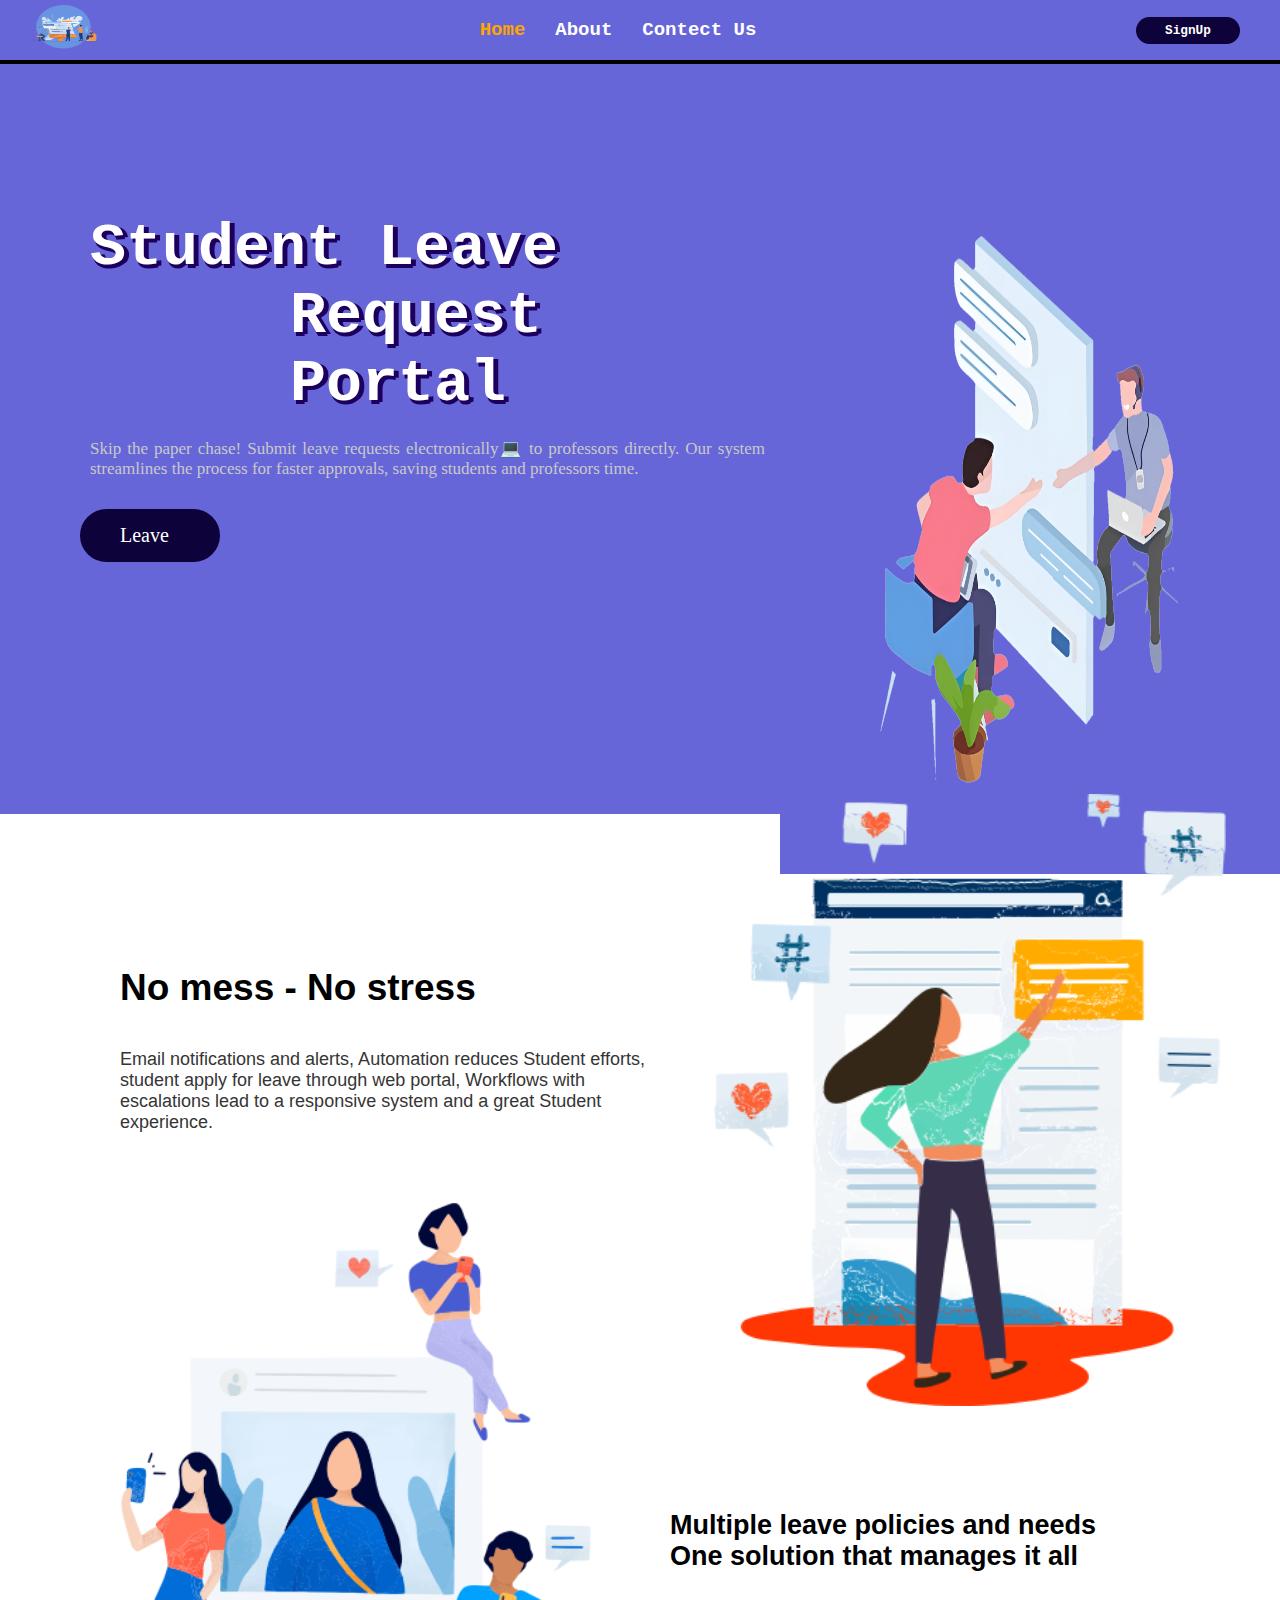
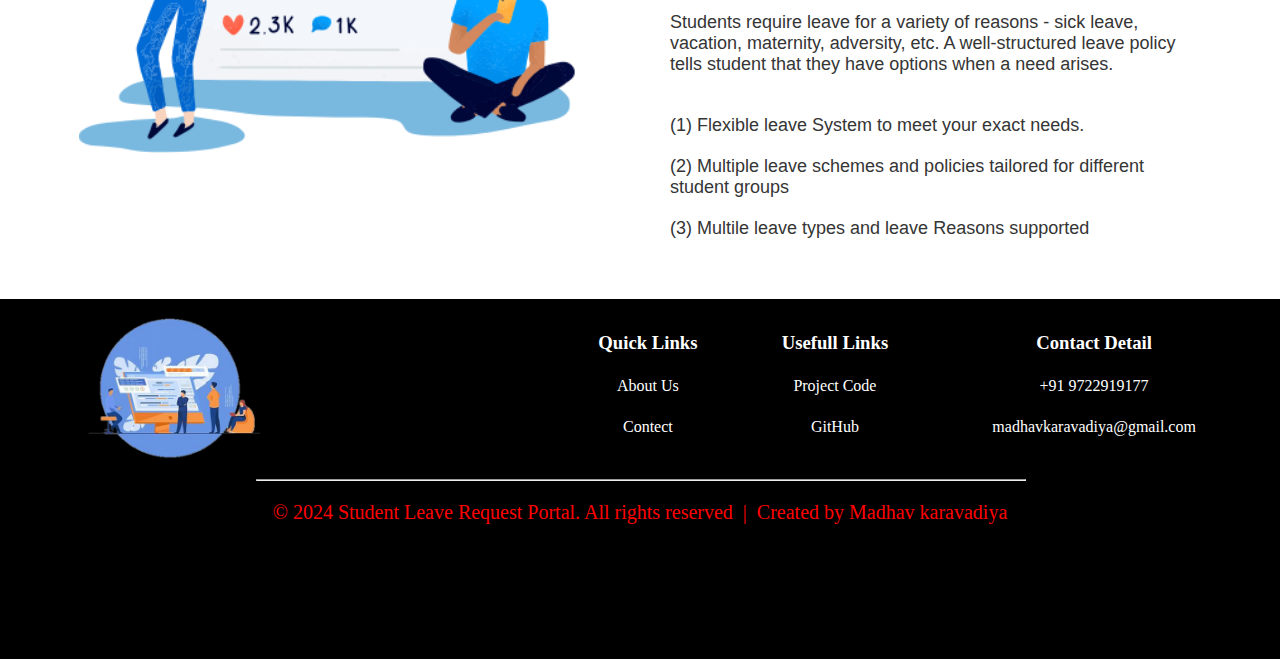
<file: index.html>
<!DOCTYPE html>
<html lang="en">

<head>
    <meta charset="UTF-8">
    <meta name="viewport" content="width=device-width, initial-scale=1.0">
    <title>Index</title>
    <link rel="stylesheet" href="index.css">
</head>

<body>
    <header class="header-containor">
        <div class="logo-containor">
            <img class="header-content logo" src="./images/newLogo.png" alt="logo">
        </div>

        <div class="header-content-containor">
            <div style="color: orange;" class="header-content header-div">Home</div>
            <div class="header-content header-div"><a href="./Sign Up/signup.html">About</a></div>
            <div class="header-content header-div"><a href="./Sign Up/signup.html">Contect Us</a></div>
        </div>

        <div class="header-btn-containor">
            <h6 class="login-btn"><a href="./Sign Up/signup.html">SignUp</a></h6>
        </div>
    </header>

    <hr style="border: 2px solid black;">

    <div class="Homepage">
        <div class="home-page-content home-title">
            <p class="home-title1">Student Leave</p>
            <p class="home-title2">Request Portal</p>
            <div class="tagline-containor">
                <div class="tagline">Skip the paper chase! Submit leave requests electronically💻 to professors
                    directly. Our system streamlines the process for faster approvals, saving students and professors
                    time.
                </div>
            </div>
            <a class="explore-btn-containor" href="./Sign Up/signup.html">
                Leave
            </a>
        </div>
        <div class=" home-page-content img1 home-img">
            <img class="home-img" src="./images/Home1.png" alt="img1">
        </div>
    </div>

    <section class="digital-marketing-service" id="digital-marketing-section">
        <div class="row align-items-center">
            <div class="main-containor-1 col-12 col-lg-7 grid-margin grid-margin-lg-0" data-aos="fade-right">
                <h3 class=" first-content m-0">No mess - No stress</h3>
                <div class="col-lg-7 col-xl-6 p-0">
                    <!-- <p class=" second-content py-4 m-0 text-muted"> -->
                    <div class="text-muted py-4 m-0 second-content">
                        Email notifications and alerts,
                        Automation reduces Student efforts, 
                        student apply for leave through web portal, 
                        Workflows with escalations lead to a responsive system and a great Student experience.
                    </div>
                    <!-- </p> -->
                </div>
            </div>
            <div class="col-12 col-lg-5 p-0 img-digital grid-margin grid-margin-lg-0" data-aos="fade-left">
                <img src="./images/Group1.png" alt="" class="img-fluid1">
            </div>
        </div>

        <div class="row align-items-center">
            <div class="col-12 col-lg-7 text-center flex-item grid-margin" data-aos="fade-right">
                <img src="./images/Group2.png" alt="" class="img-fluid2">
            </div>
            <div style="margin-bottom: 40px;" class="main-content-2 col-12 col-lg-5 flex-item grid-margin"
                data-aos="fade-left">
                <h3 style="padding-top: 60px; padding-bottom: 40px;" class="forth-content m-0">Multiple leave policies
                    and needs
                    <br>One solution that manages it all
                </h3>
                <div class="col-lg-9 col-xl-8 p-0">
                    <p class="fifth-content py-4 m-0 text-muted">Students require leave for a variety of reasons - sick
                        leave, vacation, maternity, adversity, etc. A well-structured leave policy tells student that
                        they have options when a need arises.
                    </p>
                    <p class="sixth-content pb-2 font-weight-medium text-muted">
                    <ul>
                        <li class="sixth-content pb-2 font-weight-medium text-muted">(1) Flexible leave System to meet
                            your exact needs.
                        </li>
                        <li class="sixth-content pb-2 font-weight-medium text-muted">(2) Multiple leave schemes and
                            policies tailored for different student groups
                        </li>
                        <li class="sixth-content pb-2 font-weight-medium text-muted"> (3) Multile leave types and leave
                            Reasons supported</li>
                    </ul>
                    </p>
                </div>
            </div>
        </div>
    </section>

    <footer>

        <div class="f1">
            <ul class=" foot foot-img">
                <img class="footer-img" src="./images/newLogo.png" alt="">
            </ul>

            <ul class="foot foot1">
                <h3>Quick Links</h3>
                <li><a href="./FacultyListPage/list.html"> About Us</a></li>
                <li><a href="./Contect/contect.html"> Contect</a></li>
            </ul>
            <ul class="foot foot2">
                <h3>Usefull Links</h3>
                <li><a href="https://github.com/madhavpatel236/Student-Leave-Application-Portal">Project Code</a></li>
                <li><a href="https://github.com/madhavpatel236">GitHub </a></li>
            </ul>
            <ul class="foot foot3">
                <h3>Contact Detail</h3>
                <li>+91 9722919177</li>
                <li> <a href="https://mail.google.com/mail/u/2/?hl=en_GB#inbox?compose=new">madhavkaravadiya@gmail.com
                    </a></li>
            </ul>
        </div>

        <hr style="width: 60%; margin-left: 20%; margin-bottom: 20px;  margin-top: 20px;">
        </hr>

        <div class="rights">
            <p>© 2024 Student Leave Request Portal. All rights reserved | Created by Madhav karavadiya</p>
        </div>

    </footer>


</body>

</html>
</file>
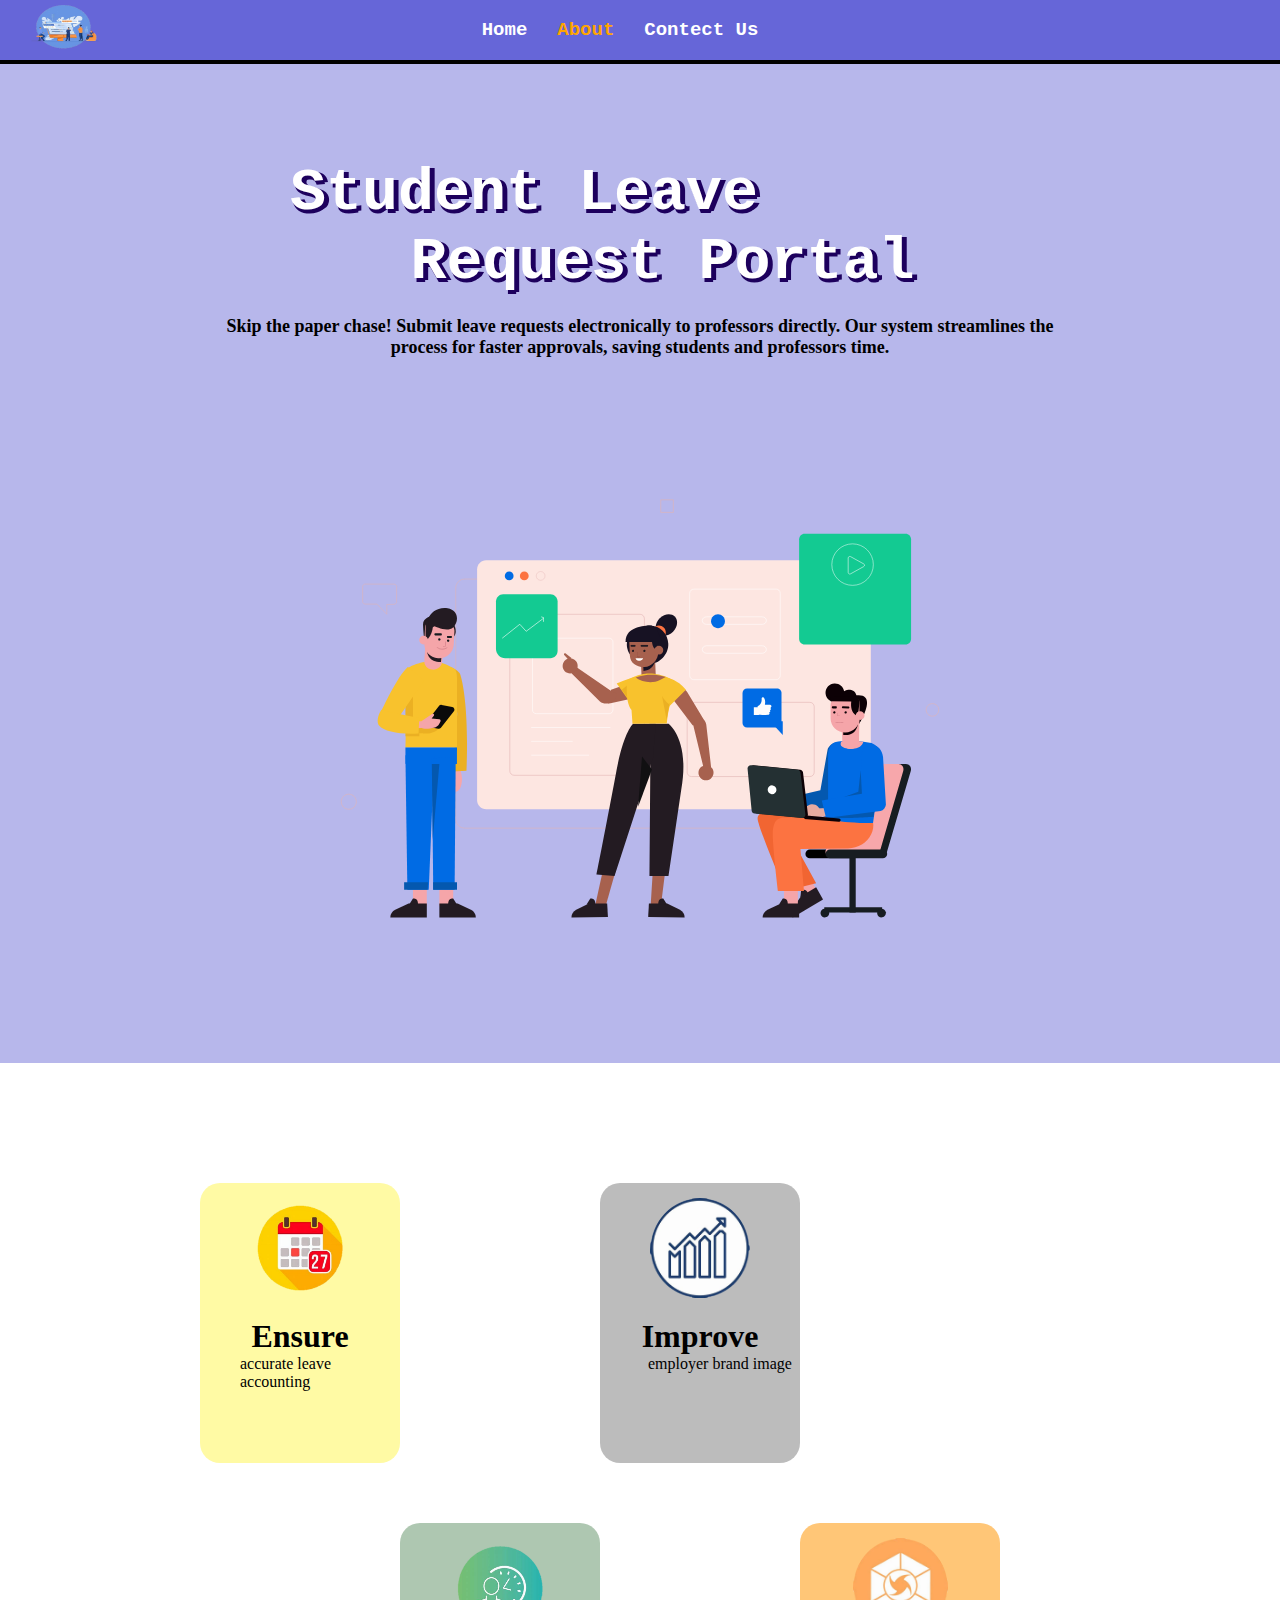
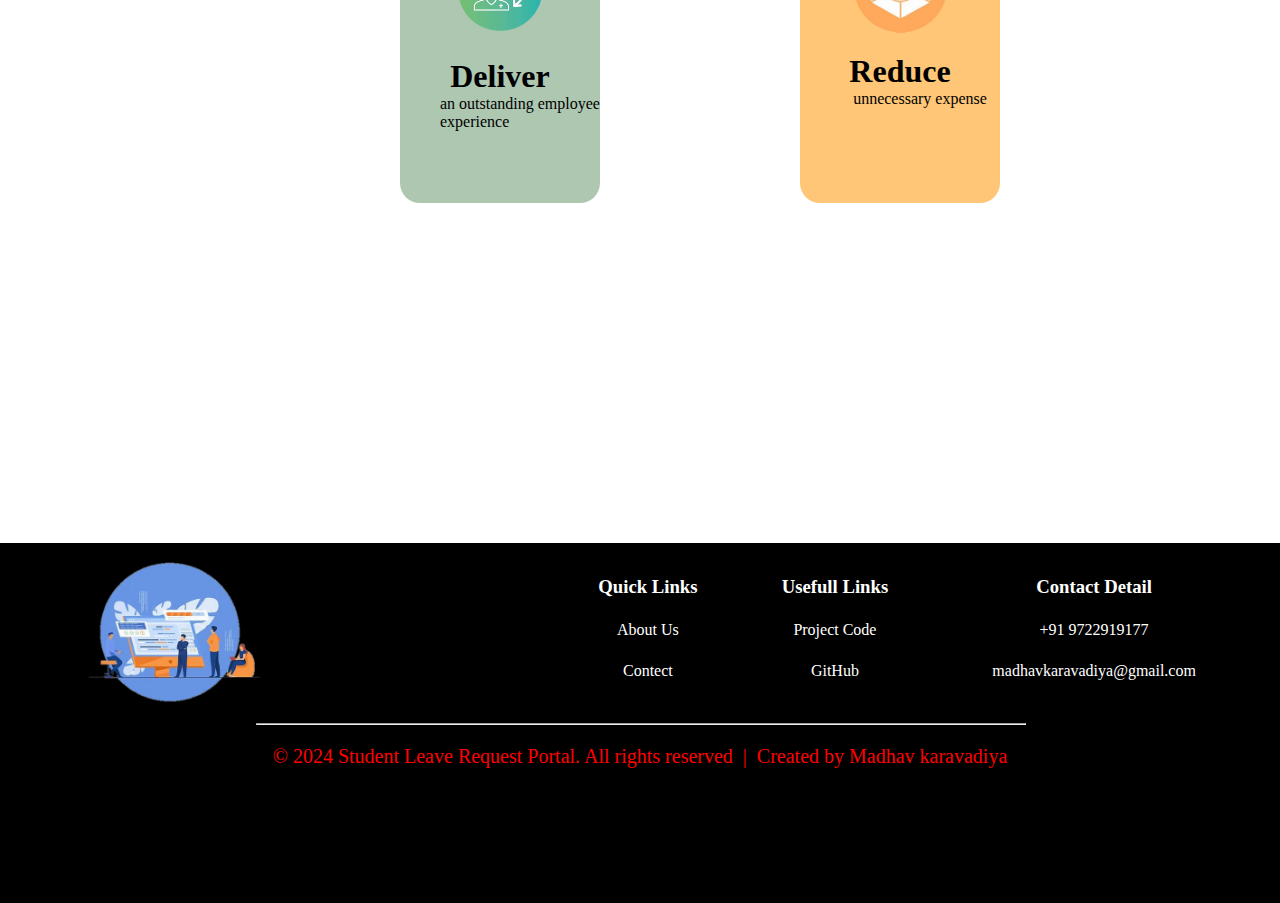
<file: About/about.html>
<!DOCTYPE html>
<html lang="en">

<head>
    <meta charset="UTF-8">
    <meta name="viewport" content="width=device-width, initial-scale=1.0">
    <title>About</title>
    <link rel="stylesheet" href="about.css">
</head>

<body>
    <header class="header-containor">
        <div class="logo-containor">
            <img class="header-content logo" src="../images/newLogo.png" alt="logo">
        </div>
        <div class="header-content-containor">
            <div  class="header-content header-div"><a href="../AfterLoginScreen/secondScreen.html">Home</a></div>
            <div style="color: orange;" class="header-content header-div">About</div>
            <div class="header-content header-div"><a href="../Contect/contect.html">Contect Us</a></div>
        </div>
        <div class="header-btn-containor">
            <!-- <h6 class="login-btn"><a href="../index.html"></a></h6> -->
        </div>
    </header>

    <hr style="border: 2px solid black;">

    <div class="banner">
        <div class="container">
            <h1 class="font-weight-semibold c-1">Student Leave  <br> <h1 class="br">Request Portal</h1></h1>
            <h6 class="font-weight-normal text-muted pb-3">Skip the paper chase! Submit leave requests electronically to professors directly. Our system streamlines the process for faster approvals, saving students and professors time.</h6>
            <img src="../images/Group171.svg" alt="aboutImg" class="img-fluid">
        </div>
    </div>

    <div class="Homepage2">

        <div class="innerblock">
            <div class="inner1">
                <img class="ensure-img" src="../images/ensure.png" alt="">
                <h1 class="text-1">Ensure</h1>
                <p class="text-1 inner-text-1">accurate leave accounting
                <p>
            </div>
            <div class="inner4">
                <img class="improve-img" src="../images/impore.png" alt="">
                <h1 class="text-1">Improve</h1>
                <p class="text-1 inner-text-1">employer brand image
                <p>
            </div>
        </div>
        <div class="innerblock2">
            <div class="inner3">
                <img class="deliver-img" src="../images/deliver.png" alt="">
                <h1 class="text-1">Deliver</h1>
                <p class="text-1 inner-text-1">an outstanding employee experience
                <p>
            </div>
            <div class="inner2">
                <img class="reduce-img" src="../images/reduce.png" alt="">
                <h1 class="text-1">Reduce</h1>
                <p class="text-1 inner-text-1">unnecessary expense
                <p>
            </div>
        </div>

    </div>

    <footer>
        
        <div class="f1">
            <ul class=" foot foot-img">
                <img class="footer-img" src="../images/newLogo.png" alt="">
            </ul>

            <ul class="foot foot1">
                <h3>Quick Links</h3>
                <li><a href="../About/about.html"> About Us</a></li>
                <li><a href="../Contect/contect.html"> Contect</a></li>
            </ul>
            <ul class="foot foot2">
                <h3>Usefull Links</h3>
                <li><a href="https://github.com/madhavpatel236/Student-Leave-Application-Portal">Project Code</a></li>
                <li><a href="https://github.com/madhavpatel236">GitHub </a></li>
            </ul>
            <ul class="foot foot3">
                <h3>Contact Detail</h3>
                <li>+91 9722919177</li>
                <li> <a href="https://mail.google.com/mail/u/2/?hl=en_GB#inbox?compose=new">madhavkaravadiya@gmail.com </a></li>
            </ul>
        </div>

        <hr style="width: 60%; margin-left: 20%; margin-bottom: 20px;  margin-top: 20px;">
            </hr>
            <div class="rights">
                <p>© 2024 Student Leave Request Portal. All rights reserved | Created by Madhav karavadiya</p>
            </div>

    </footer>
</body>

</html>
</file>
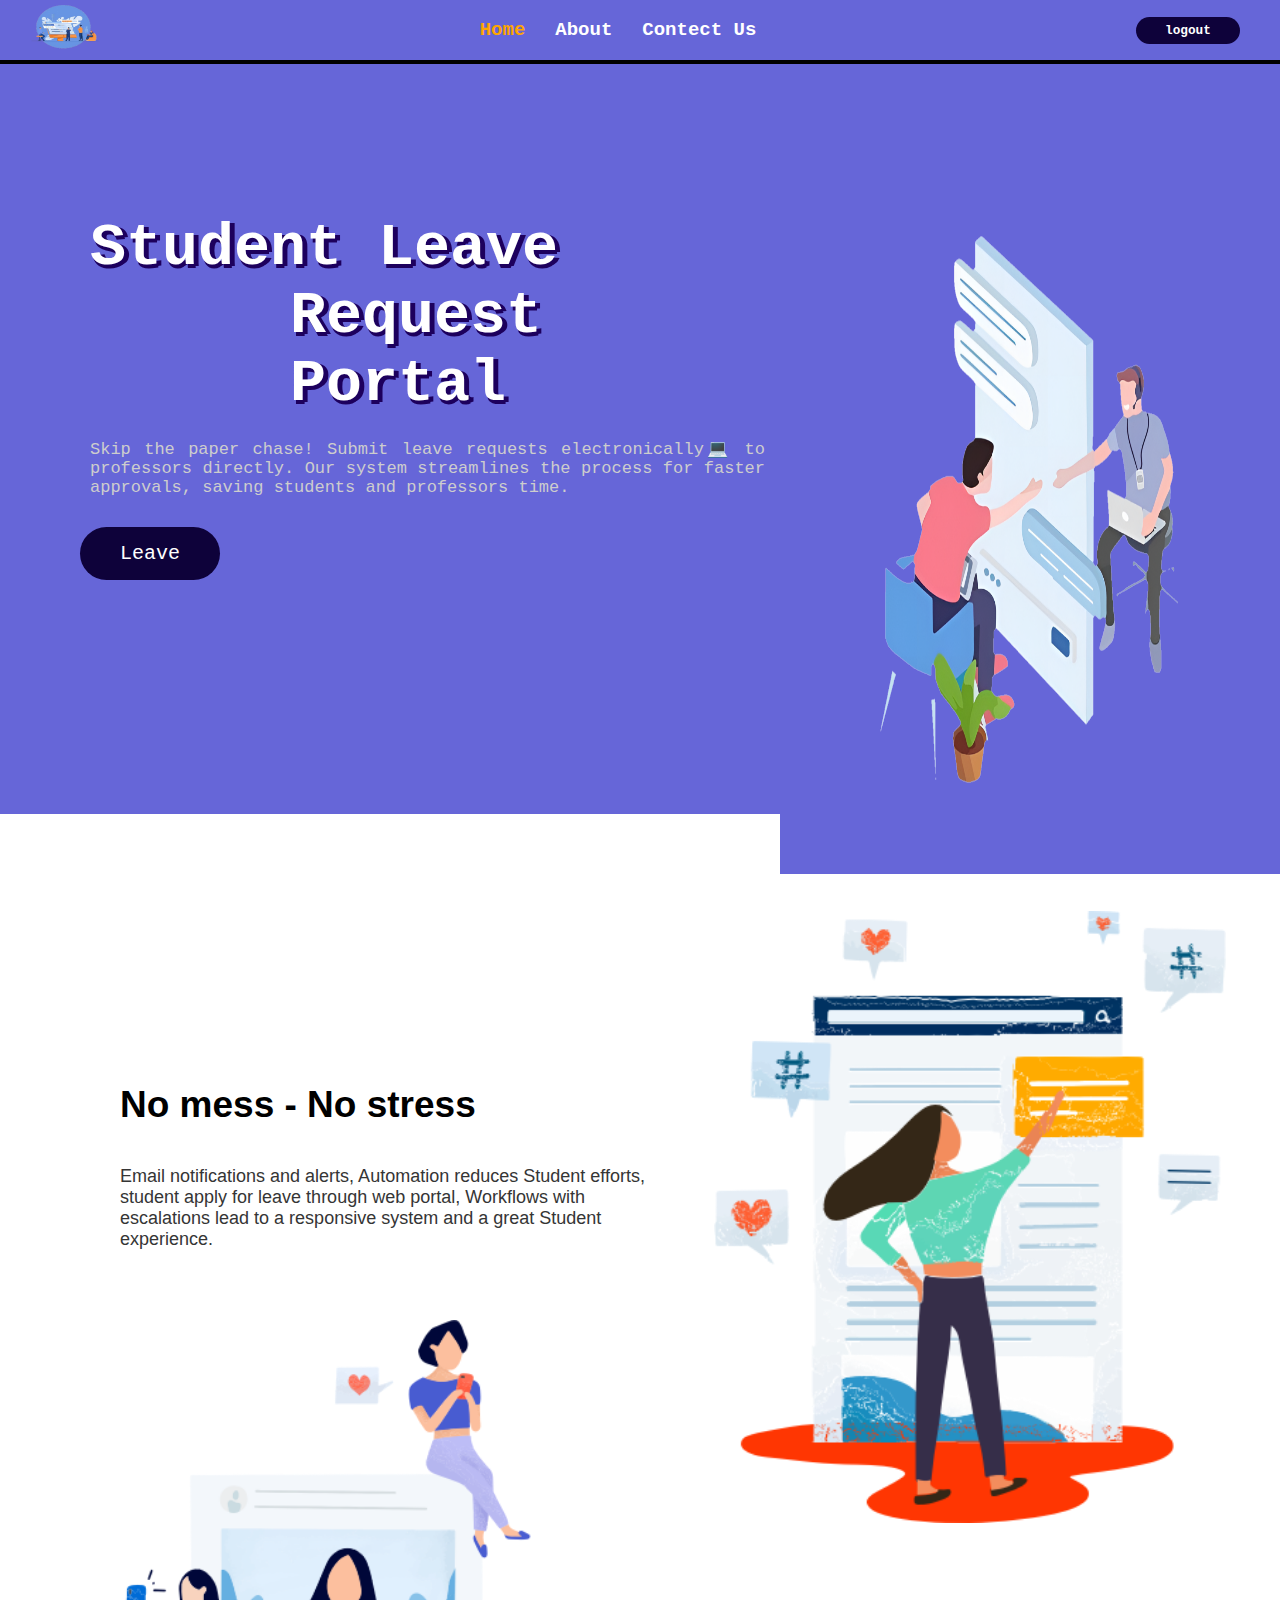
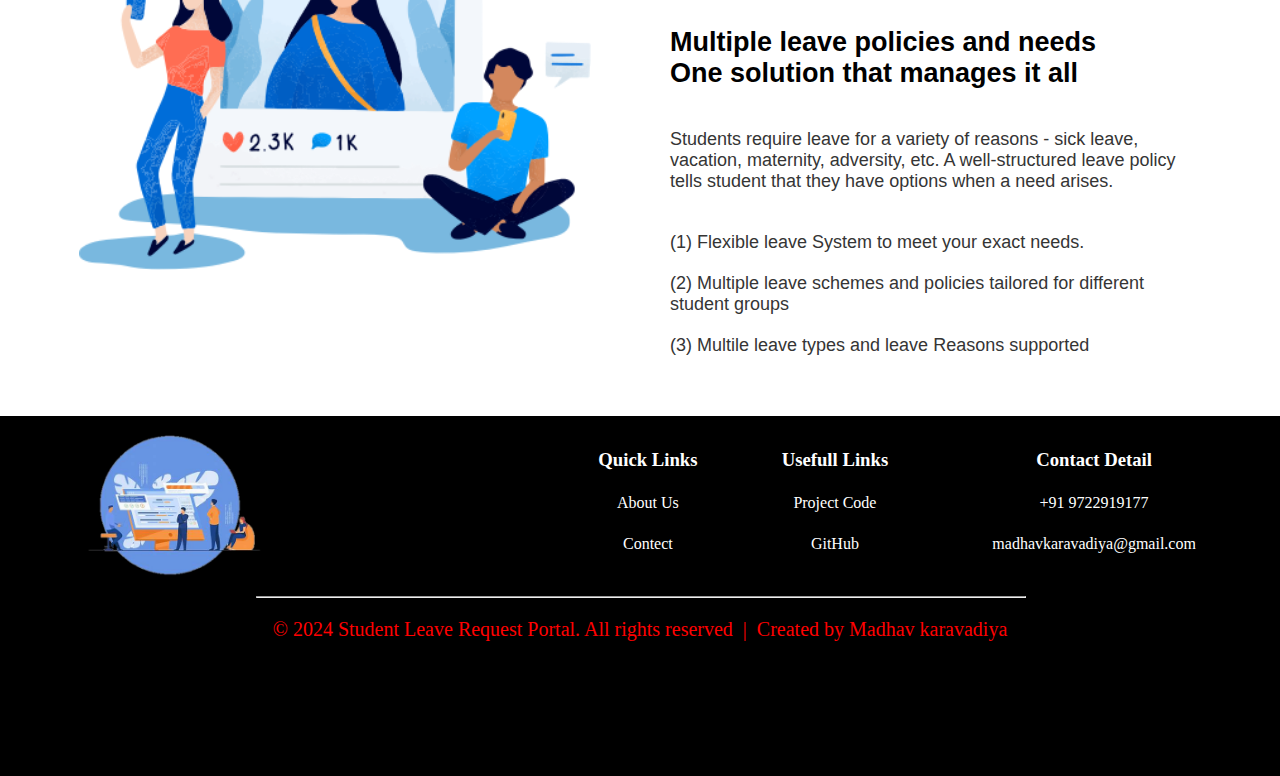
<file: AfterLoginScreen/secondScreen.html>
<!DOCTYPE html>
<html lang="en">

<head>
    <meta charset="UTF-8">
    <meta name="viewport" content="width=device-width, initial-scale=1.0">
    <title>Home</title>
    <link rel="stylesheet" href="./secondScreen.css">
</head>

<body>
    <header class="header-containor">
        <div class="logo-containor">
            <img class="header-content logo" src="../images/newLogo.png" alt="logo">
        </div>

        <div class="header-content-containor">
            <div style="color: orange;" class="header-content header-div">Home</div>
            <div class="header-content header-div"><a href="../About/about.html">About</a></div>
            <div class="header-content header-div"><a href="../Contect/contect.html">Contect Us</a></div>
        </div>

        <div class="header-btn-containor">
            <h6 class="login-btn signout"><a href="../index.html">logout</a></h6>
        </div>
    </header>

    <hr style="border: 2px solid black;">


    <div class="Homepage">
        <div class="home-page-content home-title">
            <p class="home-title1">Student Leave</p>
            <p class="home-title2">Request Portal</p>
            <div class="tagline-containor">
                <div class="tagline">Skip the paper chase! Submit leave requests electronically💻 to professors
                    directly. Our system streamlines the process for faster approvals, saving students and professors
                    time.
                </div>
            </div>
            <a class="explore-btn-containor" href="../FacultyApplicationName/ApplicationForm.html">
                Leave
            </a>
        </div>
        <div class=" home-page-content img1 home-img">
            <img class="home-img" src="../images/Home1.png" alt="img1">
        </div>
    </div>

    <section class="digital-marketing-service" id="digital-marketing-section">
        <div class="row align-items-center">
            <div class="main-containor-1 col-12 col-lg-7 grid-margin grid-margin-lg-0" data-aos="fade-right">
                <h3 class=" first-content m-0">No mess - No stress</h3>
                <div class="col-lg-7 col-xl-6 p-0">
                    <!-- <p class=" second-content py-4 m-0 text-muted"> -->
                    <div class="text-muted py-4 m-0 second-content">
                        Email notifications and alerts,
                        Automation reduces Student efforts, 
                        student apply for leave through web portal, 
                        Workflows with escalations lead to a responsive system and a great Student experience.
                    </div>
                    <!-- </p> -->
                </div>
            </div>
            <div class="col-12 col-lg-5 p-0 img-digital grid-margin grid-margin-lg-0" data-aos="fade-left">
                <img src="../images/Group1.png" alt="" class="img-fluid1">
            </div>
        </div>

        <div class="row align-items-center">
            <div class="col-12 col-lg-7 text-center flex-item grid-margin" data-aos="fade-right">
                <img src="../images/Group2.png" alt="" class="img-fluid2">
            </div>
            <div style="margin-bottom: 40px;" class="main-content-2 col-12 col-lg-5 flex-item grid-margin"
                data-aos="fade-left">
                <h3 style="padding-top: 60px; padding-bottom: 40px;" class="forth-content m-0">Multiple leave policies
                    and needs
                    <br>One solution that manages it all
                </h3>
                <div class="col-lg-9 col-xl-8 p-0">
                    <p class="fifth-content py-4 m-0 text-muted">Students require leave for a variety of reasons - sick
                        leave, vacation, maternity, adversity, etc. A well-structured leave policy tells student that
                        they have options when a need arises.
                    </p>
                    <p class="sixth-content pb-2 font-weight-medium text-muted">
                    <ul>
                        <li class="sixth-content pb-2 font-weight-medium text-muted">(1) Flexible leave System to meet
                            your exact needs.
                        </li>
                        <li class="sixth-content pb-2 font-weight-medium text-muted">(2) Multiple leave schemes and
                            policies tailored for different student groups
                        </li>
                        <li class="sixth-content pb-2 font-weight-medium text-muted"> (3) Multile leave types and leave
                            Reasons supported</li>
                    </ul>
                    </p>
                </div>
            </div>
        </div>
    </section>

    </div>

    <footer>

        <div class="f1">
            <ul class=" foot foot-img">
                <img class="footer-img" src="../images/newLogo.png" alt="">
            </ul>

            <ul class="foot foot1">
                <h3>Quick Links</h3>
                <li><a href="../About/about.html"> About Us</a></li>
                <li><a href="../Contect/contect.html"> Contect</a></li>
            </ul>
            <ul class="foot foot2">
                <h3>Usefull Links</h3>
                <li><a href="https://github.com/madhavpatel236/Student-Leave-Application-Portal">Project Code</a></li>
                <li><a href="https://github.com/madhavpatel236">GitHub </a></li>
            </ul>
            <ul class="foot foot3">
                <h3>Contact Detail</h3>
                <li>+91 9722919177</li>
                <li> <a href="https://mail.google.com/mail/u/2/?hl=en_GB#inbox?compose=new">madhavkaravadiya@gmail.com </a></li>
            </ul>
        </div>

        <hr style="width: 60%; margin-left: 20%; margin-bottom: 20px;  margin-top: 20px;">
        </hr>
        <div class="rights">
            <p>© 2024 Student Leave Request Portal. All rights reserved | Created by Madhav karavadiya</p>
        </div>

    </footer>
</body>


</html>
</file>
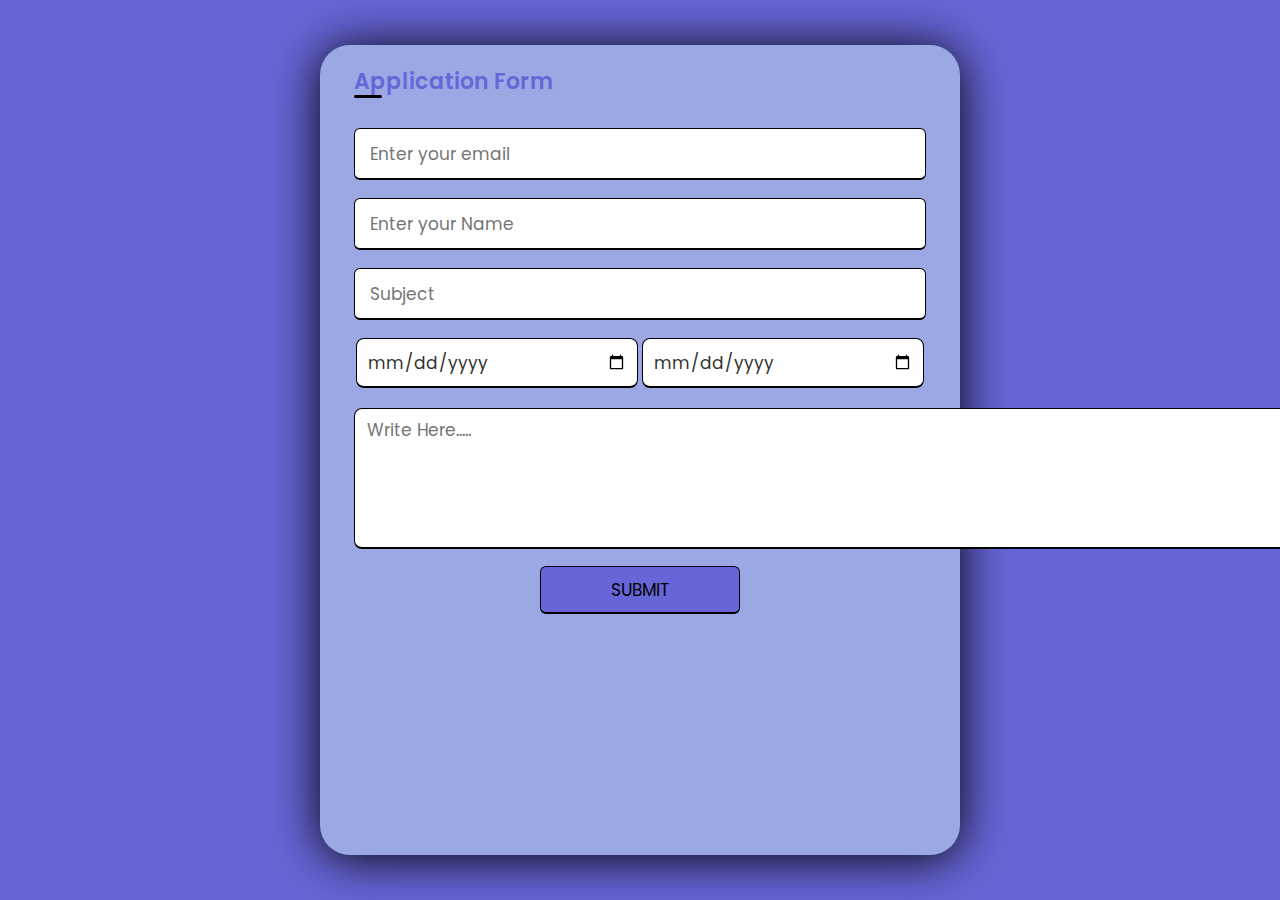
<file: FacultyApplicationName/ApplicationForm.html>
<!DOCTYPE html>
<html lang="en">

<head>
    <meta charset="UTF-8">
    <meta name="viewport" content="width=device-width, initial-scale=1.0">
    <title>Leave Form</title>
    <script src="https://web3forms.com/client/script.js" async defer></script>
    <link rel="stylesheet" href="./ApplicationForm.css">
    <link rel="preconnect" href="https://fonts.gstatic.com">
    <link href="https://fonts.googleapis.com/css2?family=Roboto+Mono:wght@500&display=swap" rel="stylesheet">
</head>

<body>
    
<div class="wrapper">
    <h2>Application Form</h2>
    <form class="form" action="https://api.web3forms.com/submit" method="POST">
        <input type="hidden" name="apikey" value="c4f5f7e6-79e9-4460-889f-f637b9172f22">
        <div class="input-box">
            <input name="email" type="email" id="email" placeholder="Enter your email">
        </div>
        <div class="input-box">
            <input name="name"  type="text" id="name" placeholder="Enter your Name">
        </div>
        <div class="input-box">
            <input name="subject" type="text" id="sub" placeholder="Subject">
        </div>
        <div class=" date">
            <input type="date" name="from" id="fromDate" placeholder="From">
            <input type="date" name="to" id="toDate" placeholder="To">
        </div>
        <div class=" reason">
            <textarea  name="reason" id="textarea" cols="66" rows="5" placeholder="Write Here....."></textarea>
        </div>
        <div class="sub">
            <input type="submit" value="SUBMIT"  id="submitForm" placeholder="Submit">
        </div>
    </form>
</div>
</body>

</html>
</file>
<file: index.css>
/*     font-family: "Roboto Mono", monospace; */

* {
    padding: 0;
    margin: 0;
}

a {
    text-decoration: none;
    color: white;
}


/* --------- Header -------------- */

.header-containor {
    height: 60px;
    background-color: #6666D8;
    display: flex;
    justify-content: space-between;
    align-items: center;
    font-family: "Roboto Mono", monospace;
    font-weight: 700;
    font-size: 19px;
}

.logo {
    width: 70px;
    height: 50px;
    padding-left: 30px;
}

.header-content {
    color: rgb(255, 253, 253);
    padding-right: 30px;
    cursor: pointer;
}

.header-content-containor {
    display: flex;
    justify-content: center;
    align-self: center;

}

.login-btn {
    color: white;
    margin-right: 40px;
    width: 80px;
    padding: 6px 12px;
    background-color: rgb(14, 2, 58);
    border: 2px;
    border-radius: 27px;
    cursor: pointer;
    -webkit-border-radius: 27px;
    -moz-border-radius: 27px;
    -ms-border-radius: 27px;
    -o-border-radius: 27px;
}

.header-btn-containor {
    display: flex;
    text-align: center;
}


/* ---------- index-page-1 ------------ */

.Homepage {
    display: flex;
    width: 100vw;
    height: 80vh;

}

.home-title {
    height: 66.7vh;
    width: 100vw;
    background-color: #6666D8;
    color: white;
    /* font-family: "Roboto Mono", monospace; */
    font-size: 30px;
    display: flex;
    flex-direction: column;
    padding-top: 150px;

}

.home-title p {
    font-family: "Roboto Mono", monospace;
    font-weight: 700;
    font-size: 60px;
    text-shadow: 5px 2px #1d005d, 2px 4px #1d005d;

}

.home-title1 {
    padding-left: 90px;
    /* padding-top: 1px; */
}

.home-title2 {
    padding-left: 290px;
}

.tagline-containor .tagline {
    /* font-family: "Roboto Mono", monospace; */
    text-decoration: none;
    font-size: 17px;
    padding-left: 90px;
    padding-right: 15px;
    font-weight: 100;
    font: 100 normal 'tahoma';
    padding-top: 20px;
    text-align: justify;
    text-justify: inter-word;
    color: rgb(201, 201, 201);
}

.explore-btn-containor {
    font-size: 20px;
    font: 100 normal 'tahoma';
    margin-left: 80px;
    margin-top: 30px;
    width: 60px;
    padding: 15px 40px;
    background-color: rgb(14, 2, 58);
    border: 2px;
    border-radius: 27px;
    cursor: pointer;
    -webkit-border-radius: 27px;
    -moz-border-radius: 27px;
    -ms-border-radius: 27px;
    -o-border-radius: 27px;
}

.home-img {
    height: 90vh;
    width: 500px;
    background-color: #6666D8;

}

.home-img .img1 {
    height: 90vh;
    width: 97vh;
    /* margin-right: 40px; */
}




/* -------------- HomePage2 --------------  */


.digital-marketing-service{
    display: flex;
}
.img-fluid1{
    width: 40vw;
}
.img-fluid2{
    width: 40vw;
    padding-top: 10px;
}
.align-items-center{
    display: flex;
    flex-direction: column;
    align-items: center;
    justify-content: center;
}
.first-content,
.second-content,
.third-content
{
    display: flex;
    text-align: start;
    margin-left: 120px;
    width: 550px;
    font-family: -apple-system, BlinkMacSystemFont, "Segoe UI", Roboto, "Helvetica Neue", Arial, "Noto Sans", sans-serif, "Apple Color Emoji", "Segoe UI Emoji", "Segoe UI Symbol", "Noto Color Emoji";

}
.first-content{
    margin-top: 40px;
    font-size: 37px;
    /* padding-bottom: 10px; */
    /* margin-top: 170px; */
}
.main-containor-1  h3{
    padding-bottom: 40px;
}
.second-content{
    font-size: 18px;
    padding-bottom: 70px;
    color: rgb(53, 53, 53);
}
.third-content{
    font-size: 18px;
    color: rgb(53, 53, 53);
}

.main-content-2 {
    width: 530px;
    margin-right: 70px;
    margin-top: 40px;
    font-family: -apple-system, BlinkMacSystemFont, "Segoe UI", Roboto, "Helvetica Neue", Arial, "Noto Sans", sans-serif, "Apple Color Emoji", "Segoe UI Emoji", "Segoe UI Symbol", "Noto Color Emoji";
}
.forth-content{
    display: flex;
    text-align: start;
    font-size: 27px;
    padding-bottom: 10px;
}
.fifth-content{
    font-size: 18px;
    padding-bottom: 20px;
    color: rgb(53, 53, 53);

}
.sixth-content{
    font-size: 18px;
    padding-bottom: 20px;
    color: rgb(53, 53, 53);

}

/* ------------------ Footer ---------------------------- */


footer {
    background-color: black;
    height: 40vh;
    color: white;
}

.foot {
    display: flex;

}

.f1{
    display: flex;
    /* flex-direction: column; */
    justify-content: space-evenly;
    /* margin-left: 250px; */
    height: 150px;
    padding-top: 10px;
}

.foot-img{
    /* margin-right: 200px; */
    padding-right: 250px;
}

.foot1 {
    display: flex;
    flex-direction: column;
    align-items: center;
    justify-content: space-evenly;
}

.foot2 {
    display: flex;
    flex-direction: column;
    align-items: center;
    justify-content: space-evenly;
}

.foot3 {
    display: flex;
    flex-direction: column;
    align-items: center;
    justify-content: space-evenly;
    padding-left: 20px;
}

li {
    list-style-type: none;
}

.rights p {
    font-size: 20px;
    color: red;
    display: flex;
    justify-content: center;
    text-align: center;
}

.footer-img{
    width: 180px;
    height: 160px;
}
</file>
<file: About/about.css>
* {
    padding: 0;
    margin: 0;
}

a {
    text-decoration: none;
    color: white;
}
@import "https://fonts.googleapis.com/css?family=Poppins:400,500,700&display=swap";


/* ------------- Header ------------------- */
.header-containor {
    height: 60px;
    background-color: #6666D8;
    display: flex;
    justify-content: space-between;
    align-items: center;
    font-family: "Roboto Mono", monospace;
    font-weight: 700;
    font-size: 19px;
}

.logo {
    width: 70px;
    height: 50px;
    padding-left: 30px;
}

.header-content {
    color: rgb(255, 255, 255);
    padding-right: 30px;
    cursor: pointer;
}

.header-content-containor {
    display: flex;
    justify-content: center;
    align-self: center;
    padding-right: 140px;


}

.login-btn {
    color: white;
    margin-right: 40px;
    width: 80px;
    padding: 6px 12px;
    background-color: rgb(14, 2, 58);
    border: 2px;
    border-radius: 27px;
    cursor: pointer;
    -webkit-border-radius: 27px;
    -moz-border-radius: 27px;
    -ms-border-radius: 27px;
    -o-border-radius: 27px;
}

.header-btn-containor {
    display: flex;
    text-align: center;
}

/* ----------------- Home ----------------- */

.container{
    background-color: #b7b7eb;
    height: 111vh;
    display: flex;
    flex-direction: column;
    justify-content: center;
    align-items: center;
}
.img-fluid{
    width: 600px;
    height: 700px;
}
.font-weight-semibold{
    display: flex;
    text-align: center;
    margin-top: 90px;
    width: 700px;
    color: white;
    font-family: "Roboto Mono", monospace;
    font-weight: 700;
    font-size: 60px;
    text-shadow: 5px 2px #1d005d, 2px 4px #1d005d;
}  
.font-weight-normal{
    display: flex;
    text-align: center;
    margin-top: 10px;
    font-size: 18px;
    width: 850px;
    margin-top: 20px;
}
.br{
    margin-top: 1px;
    padding-left: 45px;
    color: white;
    font-family: "Roboto Mono", monospace;
    font-weight: 700;
    font-size: 60px;
    text-shadow: 5px 2px #1d005d, 2px 4px #1d005d;
}


/* -------------- Second Section ----------------- */





.Homepage2 {
    width: 100vw;
    height: 120vh;
    background-color: #ffffff;
    display: flex;
    flex-direction: column;
}

.innerblock {
    display: flex;
}

.innerblock2 {
    display: flex;
}

.inner1 {
    background-color: rgb(255, 250, 164);
    width: 200px;
    height: 280px;
    margin-left: 200px;
    margin-top: 120px;
    display: flex;
    flex-direction: column;
    justify-content: start;
    align-items: center;
    border-radius: 20px;
    -webkit-border-radius: 20px;
    -moz-border-radius: 20px;
    -ms-border-radius: 20px;
    -o-border-radius: 20px;
}

.inner2 {
    background-color: rgb(255, 198, 119);
    width: 200px;
    height: 280px;
    margin-left: 200px;
    margin-top: 60px;
    display: flex;
    flex-direction: column;
    justify-content: start;
    align-items: center;
    border-radius: 20px;
    /* margin-left: 300px; */
}

.inner3 {
    background-color: rgba(0, 80, 9, 0.318);
    width: 200px;
    height: 280px;
    margin-left: 400px;
    margin-top: 60px;
    display: flex;
    flex-direction: column;
    justify-content: start;
    align-items: center;
    border-radius: 20px;

}

.inner4 {
    background-color: rgba(0, 0, 0, 0.262);
    width: 200px;
    height: 280px;
    margin-left: 200px;
    margin-top: 120px;
    display: flex;
    flex-direction: column;
    justify-content: start;
    align-items: center;
    border-radius: 20px;
    /* margin-right: 400px; */

}

.ensure-img,
.deliver-img,
.improve-img {
    width: 100px;
    height: 100px;
    border-radius: 50%;
    padding-top: 15px;
    padding-bottom: 20px;
    /* padding-left: 90px;
    -webkit-border-radius: 50%;
    -moz-border-radius: 50%;
    -ms-border-radius: 50%;
    -o-border-radius: 50%; */
}

.text-1 {
    color: rgb(0, 0, 0);
    font-family: Segoe Print;
}

.reduce-img {
    width: 95px;
    height: 95px;
    border-radius: 50%;
    padding-top: 15px;
    padding-bottom: 20px;
}

.inner-text-1 {
    padding-left: 40px;
}

/* ------------------ Footer ---------------------------- */


footer {
    background-color: black;
    height: 40vh;
    color: white;
}

.foot {
    display: flex;

}

.f1{
    display: flex;
    /* flex-direction: column; */
    justify-content: space-evenly;
    /* margin-left: 250px; */
    height: 150px;
    padding-top: 10px;
}

.foot-img{
    /* margin-right: 200px; */
    padding-right: 250px;
}

.foot1 {
    display: flex;
    flex-direction: column;
    align-items: center;
    justify-content: space-evenly;
}

.foot2 {
    display: flex;
    flex-direction: column;
    align-items: center;
    justify-content: space-evenly;
}

.foot3 {
    display: flex;
    flex-direction: column;
    align-items: center;
    justify-content: space-evenly;
    padding-left: 20px;
}

li {
    list-style-type: none;
}
.rights p {
    font-size: 20px;
    color: red;
    display: flex;
    justify-content: center;
    text-align: center;
}

.footer-img{
    width: 180px;
    height: 160px;
}
</file>
<file: AfterLoginScreen/secondScreen.css>
* {
    padding: 0;
    margin: 0;
}

a{
text-decoration: none;
color: white;
}


/* --------- Header -------------- */

.header-containor {
    height: 60px;
    background-color: #6666D8;
    display: flex;
    justify-content: space-between;
    align-items: center;
    font-family: "Roboto Mono", monospace;
    font-weight: 700;
    font-size: 19px;
}
.logo {
    width: 70px;
    height: 50px;
    padding-left: 30px;
}
.header-content {
    color: rgb(255, 255, 255);
    padding-right: 30px;
    cursor: pointer;
}
.header-content-containor {
    display: flex;
    justify-content: center;
    align-self: center;
    
}

.login-btn{
    color: white;
    margin-right: 40px;
    width: 80px;
    padding: 6px 12px;
    background-color: rgb(14, 2, 58);
    border: 2px;
    border-radius: 27px;
    cursor: pointer;
    -webkit-border-radius: 27px;
    -moz-border-radius: 27px;
    -ms-border-radius: 27px;
    -o-border-radius: 27px;
}
.header-btn-containor{
    display: flex;
    text-align: center;
}


/* ---------- index-page-1 ------------ */

.Homepage {
    display: flex;
    width: 100vw;
    height: 93vh;
    
}
.home-title {
    height: 66.7vh;
    width: 100vw;
    background-color: #6666D8;
    color: white;
    font-family: "Roboto Mono", monospace;
    font-size: 30px;
    display: flex;
    flex-direction: column;
    padding-top: 150px;
    
}
.home-title p {
    font-family: "Roboto Mono", monospace;
    font-weight: 700;
    font-size: 60px;
    text-shadow: 5px 2px #1d005d, 2px 4px #1d005d;
    
}
.home-title1 {
    padding-left: 90px;
    /* padding-top: 1px; */
}
.home-title2 {
    padding-left: 290px;
}
.tagline-containor .tagline {
    text-decoration: none;
    font-size: 17px;
    padding-left: 90px;
    padding-right: 15px;
    font-weight: 100;
    font: 100 normal 'tahoma';
    padding-top: 20px;
    text-align: justify;
    text-justify: inter-word;
    color: rgb(205, 205, 205);
}
.explore-btn-containor{
    font-size: 20px;
    font: 100 normal 'tahoma';
    margin-left: 80px;
    margin-top: 30px;
    width: 60px;
    padding: 15px 40px;
    background-color: rgb(14, 2, 58);
    border: 2px;
    border-radius: 27px;
    cursor: pointer;
    -webkit-border-radius: 27px;
    -moz-border-radius: 27px;
    -ms-border-radius: 27px;
    -o-border-radius: 27px;
}
.home-img {
    height: 90vh;
    width: 500px;
    background-color: #6666D8;
    
}
.home-img .img1 {
    height: 90vh;
    width: 97vh;
    /* margin-right: 40px; */
}

/* ---------------- page-2 ---------------- */

.digital-marketing-service{
    display: flex;
}
.img-fluid1{
    width: 40vw;
}
.img-fluid2{
    width: 40vw;
    padding-top: 10px;
}
.align-items-center{
    display: flex;
    flex-direction: column;
    align-items: center;
    justify-content: center;
}
.first-content,
.second-content,
.third-content
{
    display: flex;
    text-align: start;
    margin-left: 120px;
    width: 550px;
    font-family: -apple-system, BlinkMacSystemFont, "Segoe UI", Roboto, "Helvetica Neue", Arial, "Noto Sans", sans-serif, "Apple Color Emoji", "Segoe UI Emoji", "Segoe UI Symbol", "Noto Color Emoji";

}
.first-content{
    margin-top: 40px;
    font-size: 37px;
    /* padding-bottom: 10px; */
    /* margin-top: 170px; */
}
.main-containor-1  h3{
    padding-bottom: 40px;
}
.second-content{
    font-size: 18px;
    padding-bottom: 70px;
    color: rgb(53, 53, 53);
}
.third-content{
    font-size: 18px;
    color: rgb(53, 53, 53);
}

.main-content-2 {
    width: 530px;
    margin-right: 70px;
    margin-top: 40px;
    font-family: -apple-system, BlinkMacSystemFont, "Segoe UI", Roboto, "Helvetica Neue", Arial, "Noto Sans", sans-serif, "Apple Color Emoji", "Segoe UI Emoji", "Segoe UI Symbol", "Noto Color Emoji";
}
.forth-content{
    display: flex;
    text-align: start;
    font-size: 27px;
    padding-bottom: 10px;
}
.fifth-content{
    font-size: 18px;
    padding-bottom: 20px;
    color: rgb(53, 53, 53);

}
.sixth-content{
    font-size: 18px;
    padding-bottom: 20px;
    color: rgb(53, 53, 53);

}



/* ------------------- Footer -------------------- */



/* ------------- footer ------------- */

footer {
    background-color: black;
    height: 40vh;
    color: white;
}

.foot {
    display: flex;

}

.f1{
    display: flex;
    /* flex-direction: column; */
    justify-content: space-evenly;
    /* margin-left: 250px; */
    height: 150px;
    padding-top: 10px;
}

.foot-img{
    /* margin-right: 200px; */
    padding-right: 250px;
}

.foot1 {
    display: flex;
    flex-direction: column;
    align-items: center;
    justify-content: space-evenly;
}

.foot2 {
    display: flex;
    flex-direction: column;
    align-items: center;
    /* background-color: rgb(234, 166, 166); */
    /* margin-top: 16px; */
    justify-content: space-evenly;
}

.foot3 {
    display: flex;
    flex-direction: column;
    align-items: center;
    justify-content: space-evenly;
    padding-left: 20px;
}

li {
    list-style-type: none;
}
.rights p {
    font-size: 20px;
    color: red;
    display: flex;
    justify-content: center;
    text-align: center;
}

.footer-img{
    width: 180px;
    height: 160px;
}
</file>
<file: FacultyApplicationName/ApplicationForm.css>
/* #6A79A6 */
/* #B7BED8 */

@import url('https://fonts.googleapis.com/css?family=Poppins:400,500,600,700&display=swap');

* {
    margin: 0;
    padding: 0;
    box-sizing: border-box;
    font-family: 'Poppins', sans-serif;
}

.containor {
    display: flex;
    flex-direction: column;
}

body {
    min-height: 100vh;
    display: flex;
    align-items: center;
    justify-content: center;
    background: #6666D8;
    -moz-border-radius: 20px solid #6666D8;
    -ms-border-radius: 20px solid #6666D8;
    -o-border-radius: 20px solid #6666D8;
    -webkit-border-radius: 20px solid #6666D8;
}

.wrapper {
    box-shadow: 0 3px 50px #000000;
    position: relative;
    /* max-width: 430px; */
    /* width: 100%; */
    z-index: 1;
    background:#9ca8e4;
    padding-left: 34px;
    padding-right: 34px;
    padding-top: 20px;
    padding-bottom: 20px;
    height: 90vh;
    width: 50vw;

    
    -webkit-border-radius: 30px;
    -moz-border-radius: 30px;
    -ms-border-radius: 30px;
    -o-border-radius: 30px;
}

.wrapper h2 {
    position: relative;
    font-size: 22px;
    font-weight: 600;
    color: #6666D8;
}

.wrapper h2::before {
    content: '';
    position: absolute;
    left: 0;
    bottom: 0;
    height: 3px;
    width: 28px;
    border-radius: 20px;
    background:  #000000;
    -webkit-border-radius: 20px;
    -moz-border-radius: 20px;
    -ms-border-radius: 20px;
    -o-border-radius: 20px;
}

.wrapper form {
    margin-top: 30px;
    transition: all 0.3s ease;
    -webkit-transition: all 0.3s ease;
    -moz-transition: all 0.3s ease;
    -ms-transition: all 0.3s ease;
    -o-transition: all 0.3s ease;
}

.wrapper form .input-box {
    height: 52px;
    margin: 18px 0;
    transition: all 0.3s ease;
    -webkit-transition: all 0.3s ease;
    -moz-transition: all 0.3s ease;
    -ms-transition: all 0.3s ease;
    -o-transition: all 0.3s ease;
}

form .input-box input {
    height: 100%;
    width: 100%;
    outline: none;
    padding: 0 15px;
    font-size: 17px;
    font-weight: 400;
    color: #333;
    border: 1.5px solid #C7BEBE;
    border-bottom-width: 2.5px;
    border-radius: 6px;
    transition: all 0.3s ease;
    -webkit-transition: all 0.3s ease;
    -moz-transition: all 0.3s ease;
    -ms-transition: all 0.3s ease;
    -o-transition: all 0.3s ease;
}

.input-box input:focus,
.input-box input:valid {
    border-color: #020202;
}

form .policy {
    display: flex;
    align-items: center;
}

form h3 {
    color: #707070;
    font-size: 14px;
    font-weight: 500;
    margin-left: 10px;
}

.input-box.button input {
    color: #000000;
    letter-spacing: 1px;
    border: none;
    background: #6666D8;
    cursor: pointer;
}

.input-box.button input:hover {
    background: #6666D8;
}

form .text h3 {
    color: #000000;
    width: 100%;
    text-align: center;
}

form .text h3 a {
    color: #6666D8;
    text-decoration: none;
}

form .text h3 a:hover {
    text-decoration: underline;
}
.date{
    display: flex;
    justify-content: space-around;
    height: 52px;
    margin: 18px 0;
    /* padding: 5px 7px; */
    transition: all 0.3s ease;
    -webkit-transition: all 0.3s ease;
    -moz-transition: all 0.3s ease;
    -ms-transition: all 0.3s ease;
    -o-transition: all 0.3s ease;
    -webkit-border-radius: 20px;
    -moz-border-radius: 20px;
    -ms-border-radius: 20px;
    -o-border-radius: 20px;
}
#fromDate,
#toDate{
    width: 282px;
    height: 50px;
    font-size: 17px;
    font-weight: 400;
    color: #333;
    border: 1.5px solid #000000;
    border-bottom-width: 2.5px;
    border-radius: 8px;
    transition: all 0.3s ease;
    padding-left: 10px;
    padding-right: 10px;
    -webkit-border-radius: 8px;
    -moz-border-radius: 8px;
    -ms-border-radius: 8px;
    -o-border-radius: 8px;
}


#textarea{
    padding-left: 12px;
    padding-top: 8px;
    font-size: 17px;
    font-weight: 400;
    color: #333;
    border: 1.5px solid #000000;
    border-bottom-width: 2.5px;
    border-radius: 8px;
    transition: all 0.3s ease;
}


.sub{
    display: flex;
    justify-content: center;
    margin-bottom: 5px;
    height: 20px;
    margin-top: 10px;
}

#submitForm{
    background-color: #6666D8;
    height: 240%;
    width: 35%;
    outline: none;
    padding: 0 15px;
    font-size: 17px;
    font-weight: 400;
    color: #000000;
    border: 1.5px solid #000000;
    border-bottom-width: 2.5px;
    border-radius: 6px;
    transition: all 0.3s ease;
}
</file>
